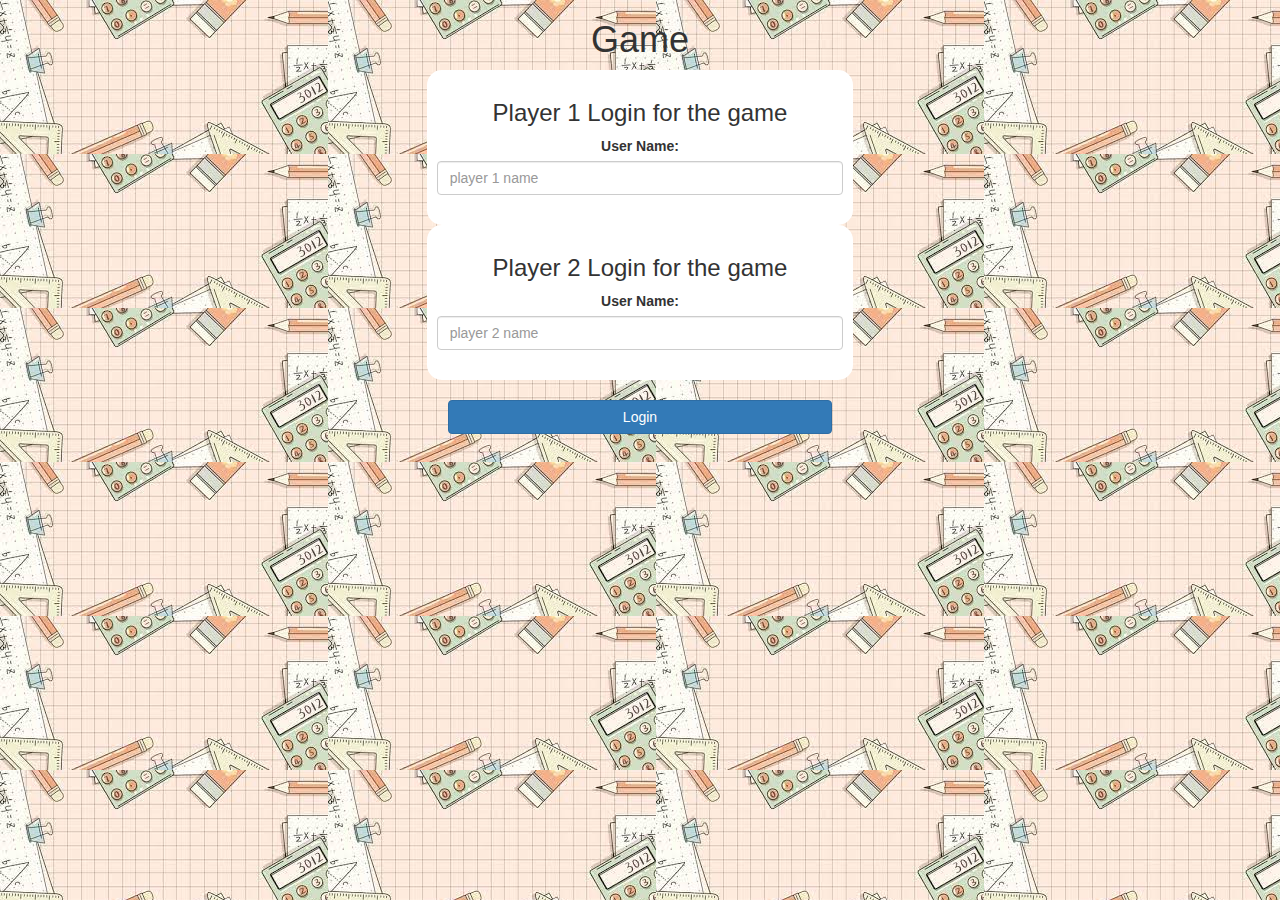
<file: index.html>
<!DOCTYPE html>
<html>
<head>
	<title>The Math quiz game!</title>

<meta name="viewport" content="width=device-width, initial-scale=1">
<link rel="stylesheet" href="https://maxcdn.bootstrapcdn.com/bootstrap/3.4.0/css/bootstrap.min.css">
<script src="https://ajax.googleapis.com/ajax/libs/jquery/3.4.1/jquery.min.js"></script>
<script src="https://maxcdn.bootstrapcdn.com/bootstrap/3.4.0/js/bootstrap.min.js"></script>

<link rel="stylesheet" type="text/css" href="quiz_game.css">

<script src="game_login.js"></script>
</head>
<body>
<center >
	
	<h1>Game</h1>
	<div class="col-lg-4 col-sm-8 col-xs-11 login_div1">
       <h3>Player 1 Login for the game</h3>
	   <label>User Name: </label>                                                                                                                                                                      
	   <input type="text" id="player1Input" class="form-control" placeholder="player 1 name">
	   <br>
	</div>
	<div class="col-lg-4 col-sm-8 col-xs-11 login_div1">
		<h3>Player 2 Login for the game</h3>
		<label>User Name: </label>                                                                                                                                                                      
		<input type="text" id="player2Input" class="form-control" placeholder="player 2 name">
		<br>
	 </div>
	 <br>
	 <button style="width: 30%;" class="btn btn-primary" onclick="addUser()">Login</button>
	 
</center>
</body>
</html>
</file>
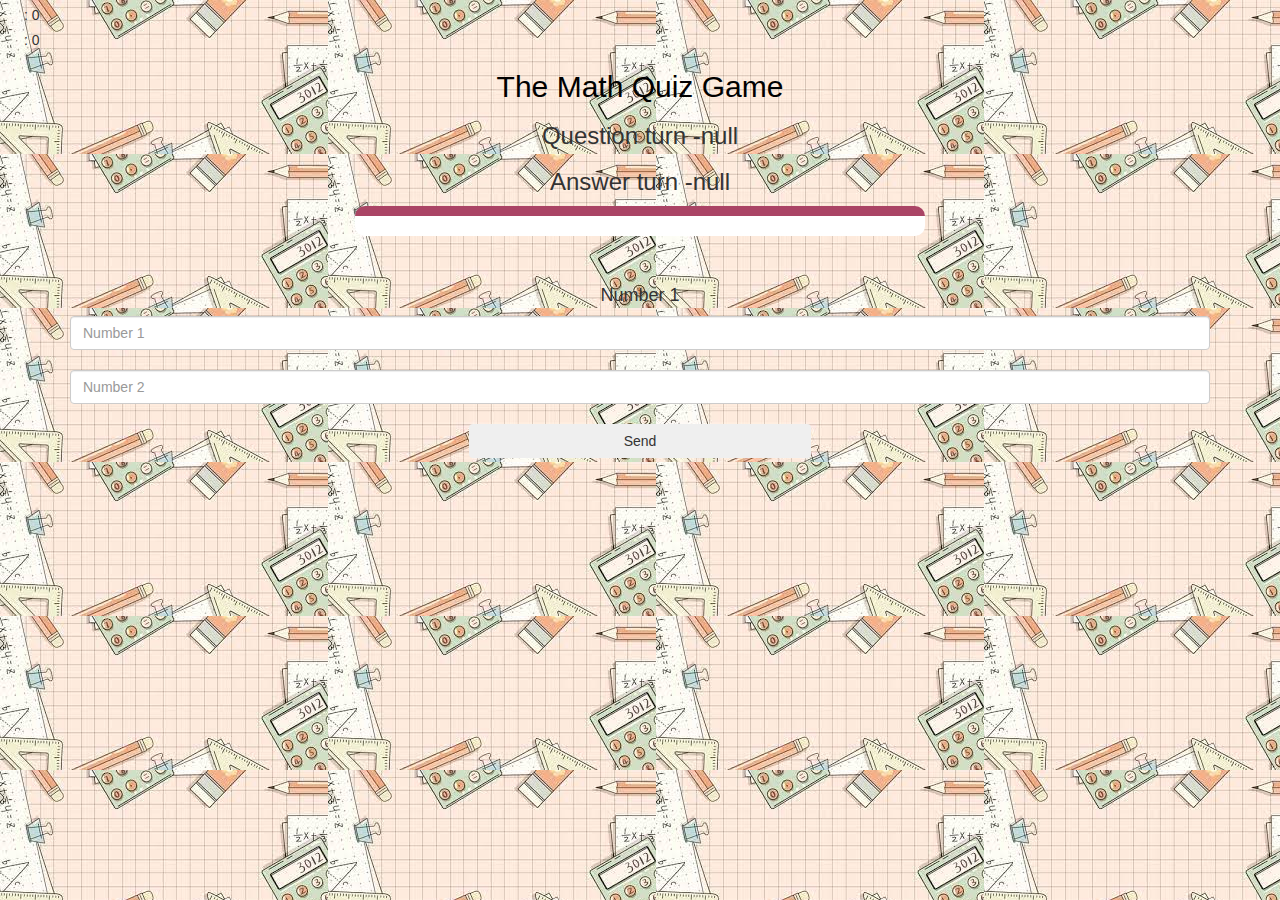
<file: game_page.html>
<html>
<head>
	<title>The Math quiz game!</title>

<meta name="viewport" content="width=device-width, initial-scale=1">
<link rel="stylesheet" href="https://maxcdn.bootstrapcdn.com/bootstrap/3.4.0/css/bootstrap.min.css">
<script src="https://ajax.googleapis.com/ajax/libs/jquery/3.4.1/jquery.min.js"></script>
<script src="https://maxcdn.bootstrapcdn.com/bootstrap/3.4.0/js/bootstrap.min.js"></script>

<link rel="stylesheet" type="text/css" href="quiz_game.css">


</head>
<body>
     <h4 id="player1_name"></h4> : <span id="player1_score"></span>
     <br>
    <h4 id="player2_name"></h4> : <span id="player2_score"></span>
    <div class="container">
        <center>
            <h2 style="color:black">The Math Quiz Game</h2>
            <h3 id="player_question"></h3>
            <h3 id="player_answer"></h3>
            <div id="output" class="col-lg-6"></div>
            <br><br>
            <h4>Number 1</h4>
            <input type="text" id="number1" class="form-control" placeholder="Number 1">
            <br>
            <input type="text" id="number2" class="form-control" placeholder="Number 2">
            <br>
            <button onclick="send()" class="btn btn-sucess" style="width: 30%">Send</button>
        </center>
        <script src="game_page.js"></script>
    </div>
</body>
</html>
</file>
<file: quiz_game.css>
body
{
	background-image:url('math.jpg');
}

	.login_div1 , .login_div2
	{
		background: white;
		padding: 10px;
		float: none;
		border-radius: 15px;
	}


#player1_name , #player2_name
{
	display: inline-block;
	margin-left: 20px;
}
#word
{
	width: 60%;
}
#word_display
{
	letter-spacing: 5px;
}
#output
{
background: white;
border-radius: 10px;
border-top: 10px solid #AA4465;
padding: 10px;
float: none;
text-align: left;
}
</file>
